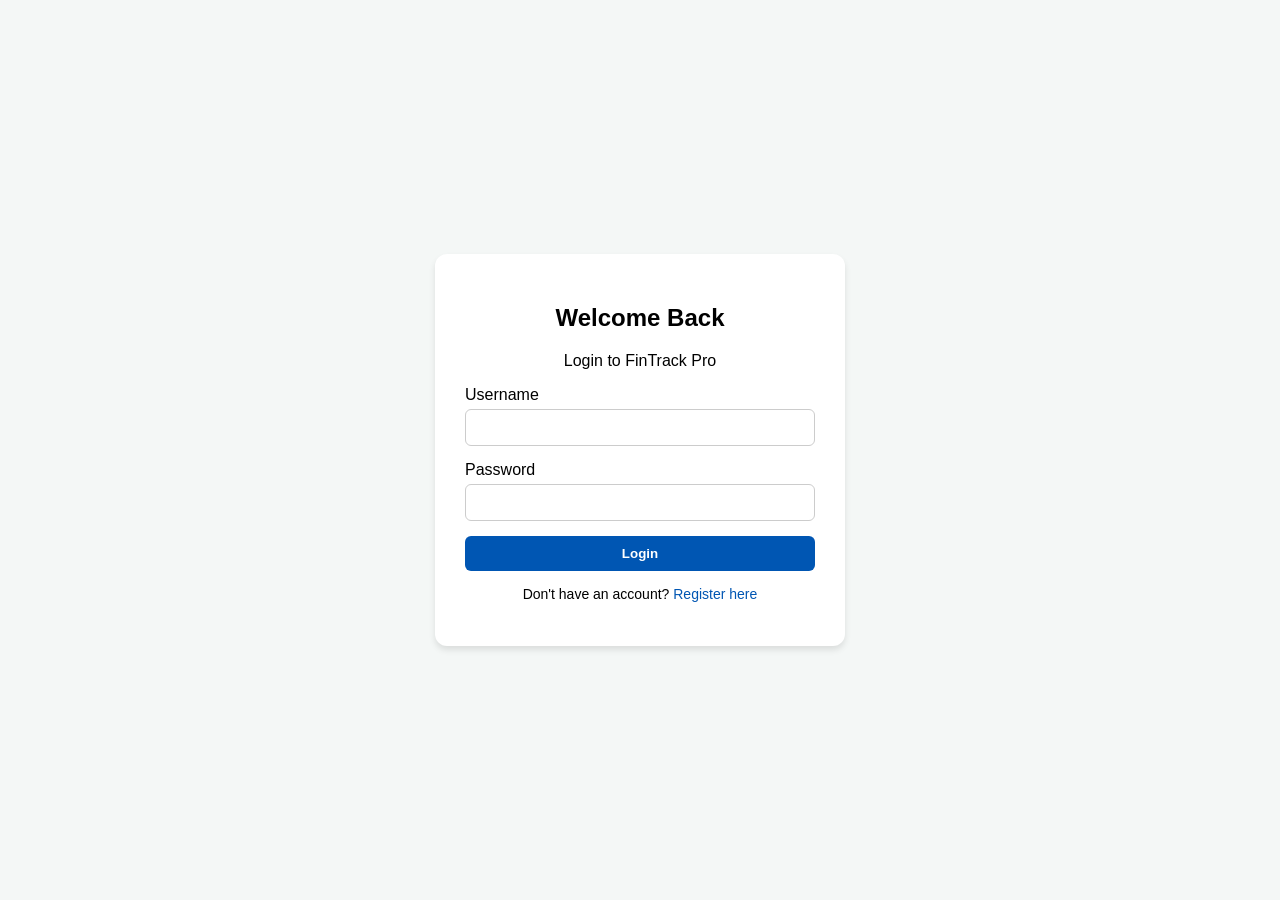
<file: login.html>
<!DOCTYPE html>
<html lang="en">
<head>
    <meta charset="UTF-8">
    <meta name="viewport" content="width=device-width, initial-scale=1.0">
    <title>Login - FinTrack Pro</title>
    <script src="auth.js"></script>
    <script>checkAuth(false);</script>
    <style>
        body { font-family: 'Inter', sans-serif; display: flex; justify-content: center; align-items: center; height: 100vh; background-color: #f4f7f6; margin: 0; }
        .auth-card { background: white; padding: 30px; border-radius: 12px; box-shadow: 0 4px 6px rgba(0,0,0,0.1); width: 100%; max-width: 350px; text-align: center; }
        .form-group { margin-bottom: 15px; text-align: left; }
        input { width: 100%; padding: 10px; border: 1px solid #ccc; border-radius: 6px; box-sizing: border-box; margin-top: 5px; }
        button { width: 100%; padding: 10px; background: #0056b3; color: white; border: none; border-radius: 6px; cursor: pointer; font-weight: bold; }
        a { color: #0056b3; text-decoration: none; }
    </style>
</head>
<body>
    <div class="auth-card">
        <h2>Welcome Back</h2>
        <p>Login to FinTrack Pro</p>
        <form id="loginForm">
            <div class="form-group">
                <label>Username</label>
                <input type="text" id="loginUsername" required="" fdprocessedid="416tkf">
            </div>
            <div class="form-group">
                <label>Password</label>
                <input type="password" id="loginPassword" required="" fdprocessedid="o4ghij">
            </div>
            <button type="submit" fdprocessedid="5qamfp">Login</button>
        </form>
        <p style="margin-top: 15px; font-size: 14px;">Don't have an account? <a href="register.html">Register here</a></p>
    </div>
    <script>
        
    document.getElementById('loginForm').addEventListener('submit', function(e) {
        e.preventDefault();
        const username = document.getElementById('loginUsername').value;
        const password = document.getElementById('loginPassword').value;
        const attempt = loginUser(username, password);
        if (attempt.success) {
            window.location.replace('index.html');
        } else {
            alert(attempt.message); 
        }
    });

    </script>
</body>
</html>
</file>
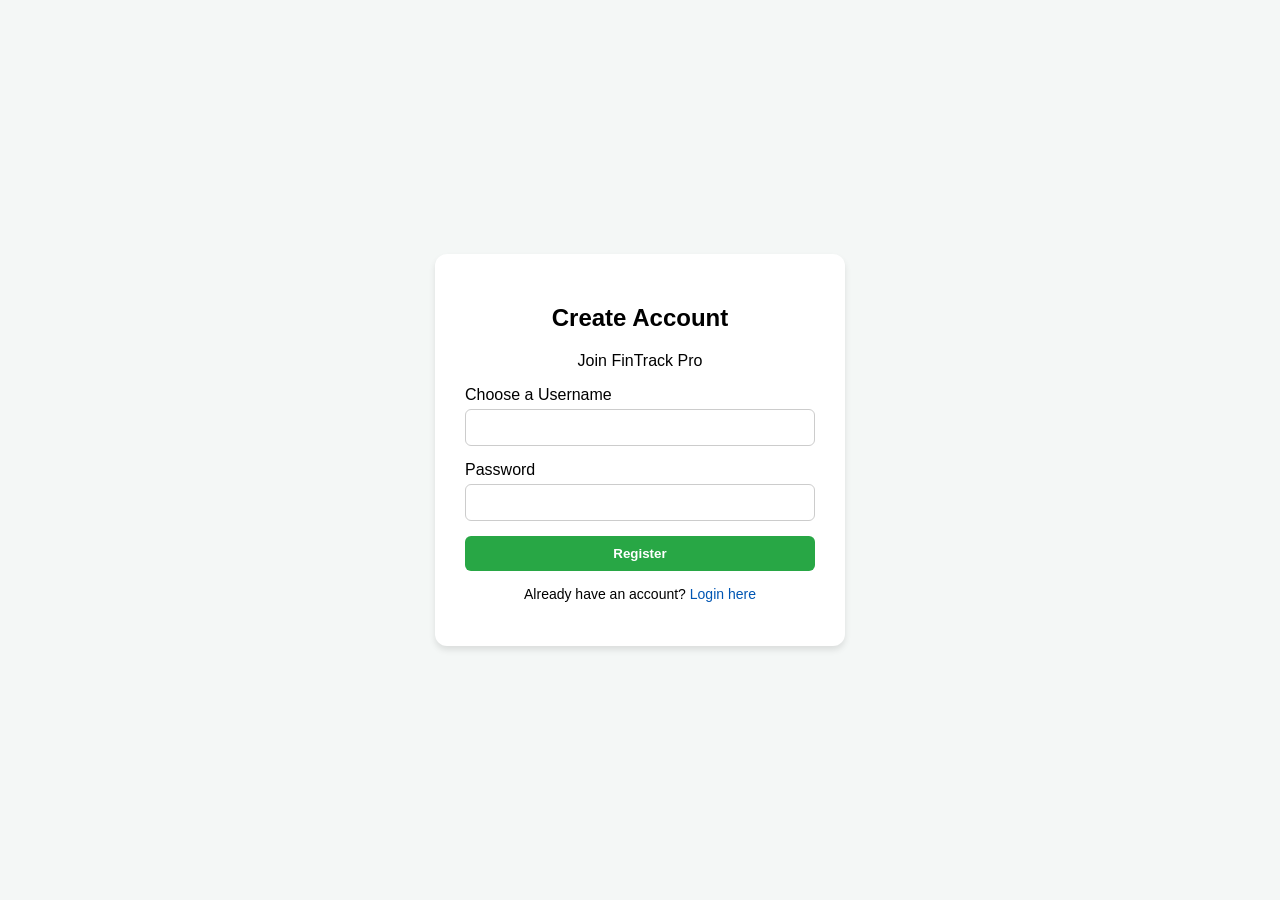
<file: register.html>
<!DOCTYPE html>
<html lang="en">
<head>
    <meta charset="UTF-8">
    <meta name="viewport" content="width=device-width, initial-scale=1.0">
    <title>Register - FinTrack Pro</title>
    <script src="auth.js"></script>
    <script>checkAuth(false);</script>
    <style>
        body { font-family: 'Inter', sans-serif; display: flex; justify-content: center; align-items: center; height: 100vh; background-color: #f4f7f6; margin: 0; }
        .auth-card { background: white; padding: 30px; border-radius: 12px; box-shadow: 0 4px 6px rgba(0,0,0,0.1); width: 100%; max-width: 350px; text-align: center; }
        .form-group { margin-bottom: 15px; text-align: left; }
        input { width: 100%; padding: 10px; border: 1px solid #ccc; border-radius: 6px; box-sizing: border-box; margin-top: 5px; }
        button { width: 100%; padding: 10px; background: #28a745; color: white; border: none; border-radius: 6px; cursor: pointer; font-weight: bold; }
        a { color: #0056b3; text-decoration: none; }
    </style>
</head>
<body>
    <div class="auth-card">
        <h2>Create Account</h2>
        <p>Join FinTrack Pro</p>
        <form id="registerForm">
            <div class="form-group">
                <label>Choose a Username</label>
                <input type="text" id="regUsername" required="" fdprocessedid="lksewz">
            </div>
            <div class="form-group">
                <label>Password</label>
                <input type="password" id="regPassword" required="" fdprocessedid="imq1me">
            </div>
            <button type="submit" fdprocessedid="859ukj">Register</button>
        </form>
        <p style="margin-top: 15px; font-size: 14px;">Already have an account? <a href="login.html">Login here</a></p>
    </div>
    <script>
        
    document.getElementById('registerForm').addEventListener('submit', function(e) {
        e.preventDefault();
        const username = document.getElementById('regUsername').value;
        const password = document.getElementById('regPassword').value;
        const attempt = registerUser(username, password, '$');
        if (attempt.success) {
            alert(attempt.message);
            window.location.href = 'login.html'; 
        } else {
            alert(attempt.message);
        }
    });
    </script>
</body>
</html>
</file>
